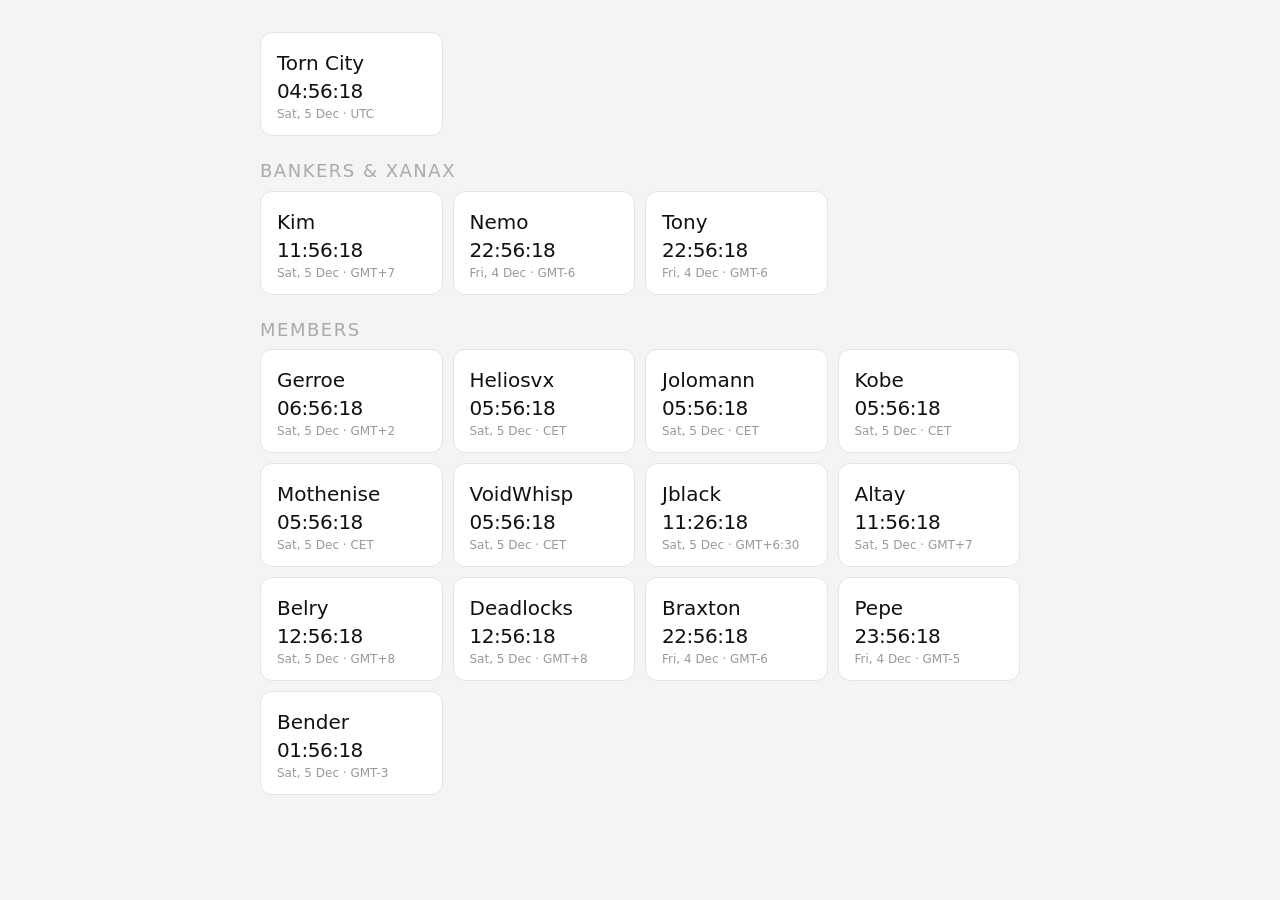
<file: faction-time/index.html>
<!DOCTYPE html>
<link rel="stylesheet" href="style.css" />
<html lang="en">
  <head>
    <meta charset="UTF-8" />
    <meta name="viewport" content="width=device-width, initial-scale=1.0" />
    <title>Faction Time</title>
  </head>
  <body>
    <div class="wrap">
      <div class="top-cards">
        <div class="card">
          <div class="role-pip pip-tc"></div>
          <div class="card-name">Torn City</div>
          <div class="card-clock" id="tc-clock"></div>
          <div class="card-sub" id="tc-date"></div>
        </div>
      </div>
      <div class="section-label">Bankers &amp; Xanax</div>
      <div class="cards" id="grid-bx"></div>
      <!-- <div class="section-label">Bankers</div> -->
      <div class="cards" id="grid-b"></div>
      <div class="section-label">Members</div>
      <div class="cards" id="grid-m"></div>
    </div>
  </body>
  <script src="script.js"></script>
</html>
</file>
<file: faction-time/style.css>
* { box-sizing: border-box; margin: 0; padding: 0; }

body {
  font-family: system-ui, -apple-system, sans-serif;
  background: #f4f4f5;
  color: #111;
  min-height: 100vh;
  padding: 2rem 1rem;
}

.wrap {
  max-width: 760px;
  margin: 0 auto;
}

.top-cards {
  display: grid;
  grid-template-columns: repeat(auto-fill, minmax(160px, 1fr));
  gap: 10px;
  margin-bottom: 1.5rem;
}

.card {
  background: #fff;
  border: 1px solid #e4e4e7;
  border-radius: 12px;
  padding: 14px 16px;
  display: flex;
  flex-direction: column;
  gap: 4px;
  position: relative;
}

.card-name {
  font-size: 20px;
  font-weight: 500;
  color: #111;
}

.card-clock {
  font-size: 20px;
  font-weight: 500;
  color: #111;
  font-variant-numeric: tabular-nums;
  letter-spacing: -0.5px;
}

.card-sub {
  font-size: 12px;
  color: #999;
}

.section-label {
  font-size: 18px;
  font-weight: 500;
  letter-spacing: 1.5px;
  text-transform: uppercase;
  color: #aaa;
  margin: 1.5rem 0 0.6rem;
}

.cards {
  display: grid;
  grid-template-columns: repeat(auto-fill, minmax(160px, 1fr));
  gap: 10px;
}

@media (prefers-color-scheme: dark) {
  body { background: #18181b; color: #f4f4f5; }
  .card { background: #27272a; border-color: #3f3f46; }
  .card-name, .card-clock { color: #f4f4f5; }
  .card-sub { color: #71717a; }
}
</file>
